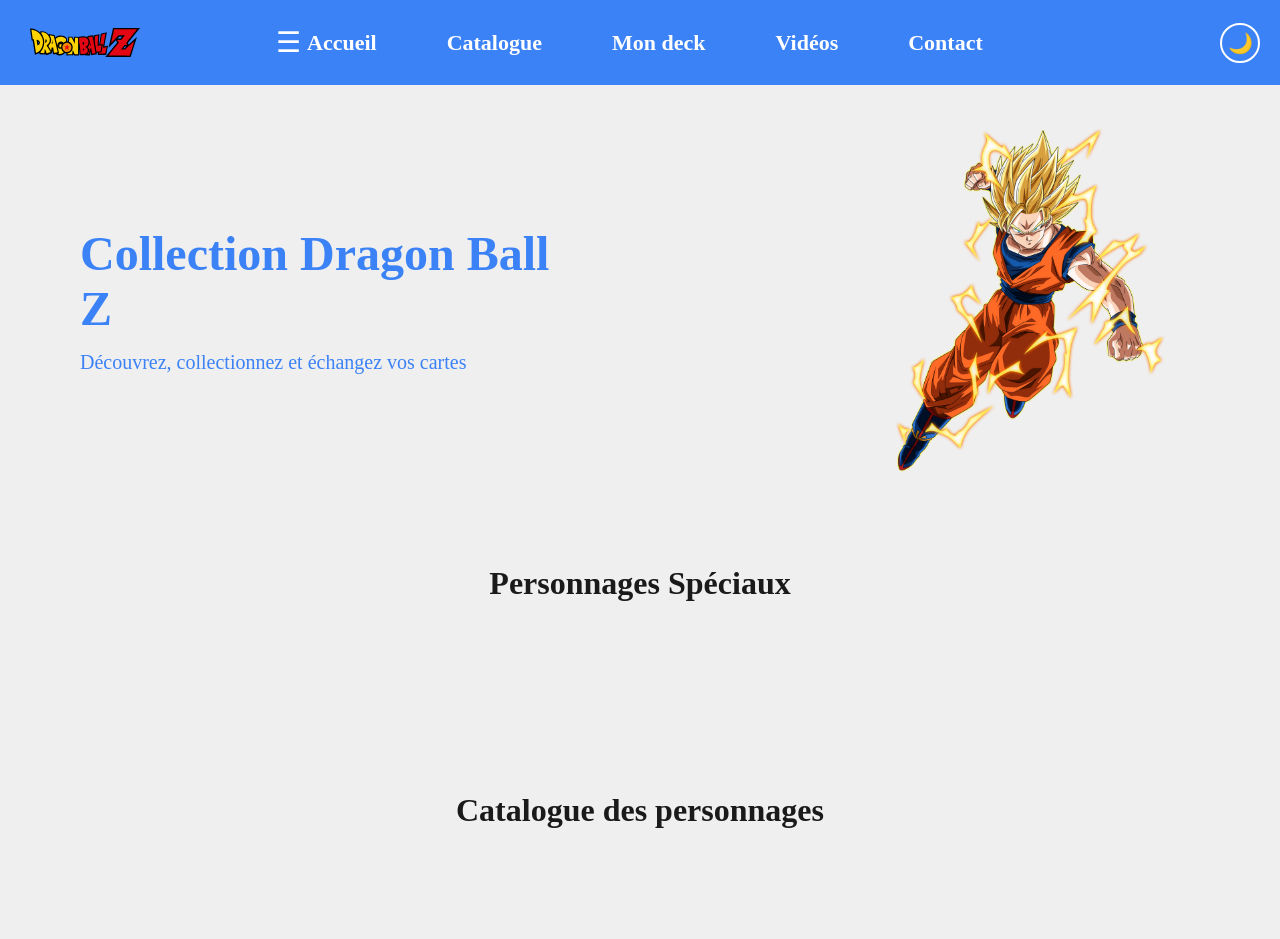
<file: Index.html>
<!DOCTYPE html>
<html lang="en">

<head>
    <meta charset="UTF-8">
    <meta name="viewport" content="width=device-width, initial-scale=1.0">
    <title>Kakarot présentation super saiyan blue</title>
    <link rel="stylesheet" href="style.css">
</head>

<body>

    <header>
        <img class="logo" src="Dragon_Ball_Z_logo.svg" alt="logo">
        <button id="btn-menu" onclick="ouvrirMenu()">☰</button>
        <p class="accueil1" onclick="window.location.href='Index.html'" style="cursor:pointer">Accueil</p>
        <p class="catalogue1" onclick="window.location.href='catalogue.html'" style="cursor:pointer">Catalogue</p>
        <p class="mondeck1" onclick="window.location.href='decks.html'" style="cursor:pointer">Mon deck</p>
        <p class="video1" onclick="window.location.href='tournois.html'" style="cursor:pointer">Vidéos</p>
        <p class="contact1" onclick="window.location.href='contact.html'" style="cursor:pointer">Contact</p>
        <button id="btn-dark" onclick="basculerMode()">🌙</button>
    </header>

    <div id="menu-mobile">
        <p onclick="fermerMenu()">✕</p>
        <p onclick="window.location.href='Index.html'">Accueil</p>
        <p onclick="window.location.href='connexion.html'">Connexion</p>
        <p onclick="window.location.href='decks.html'">Decks Communauté</p>
        <p onclick="window.location.href='tournois.html'">Tournois</p>
    </div>

    <div class="hero">
        <div class="hero-texte">
            <h1 class="hero-titre">Collection Dragon Ball Z</h1>
            <p class="hero-sous-titre">Découvrez, collectionnez et échangez vos cartes</p>
        </div>
        <img class="hero-perso" src="goku.png" alt="Goku">
    </div>

    <h2 class="titre-catalogue">Personnages Spéciaux</h2>
    <div id="grille-speciaux"></div>

    <div id="filtres"></div>

    <h2 class="titre-catalogue">Catalogue des personnages</h2>

    <div id="grille-cartes"></div>

    <script src="main.js"></script>

</body>

</html>
</file>
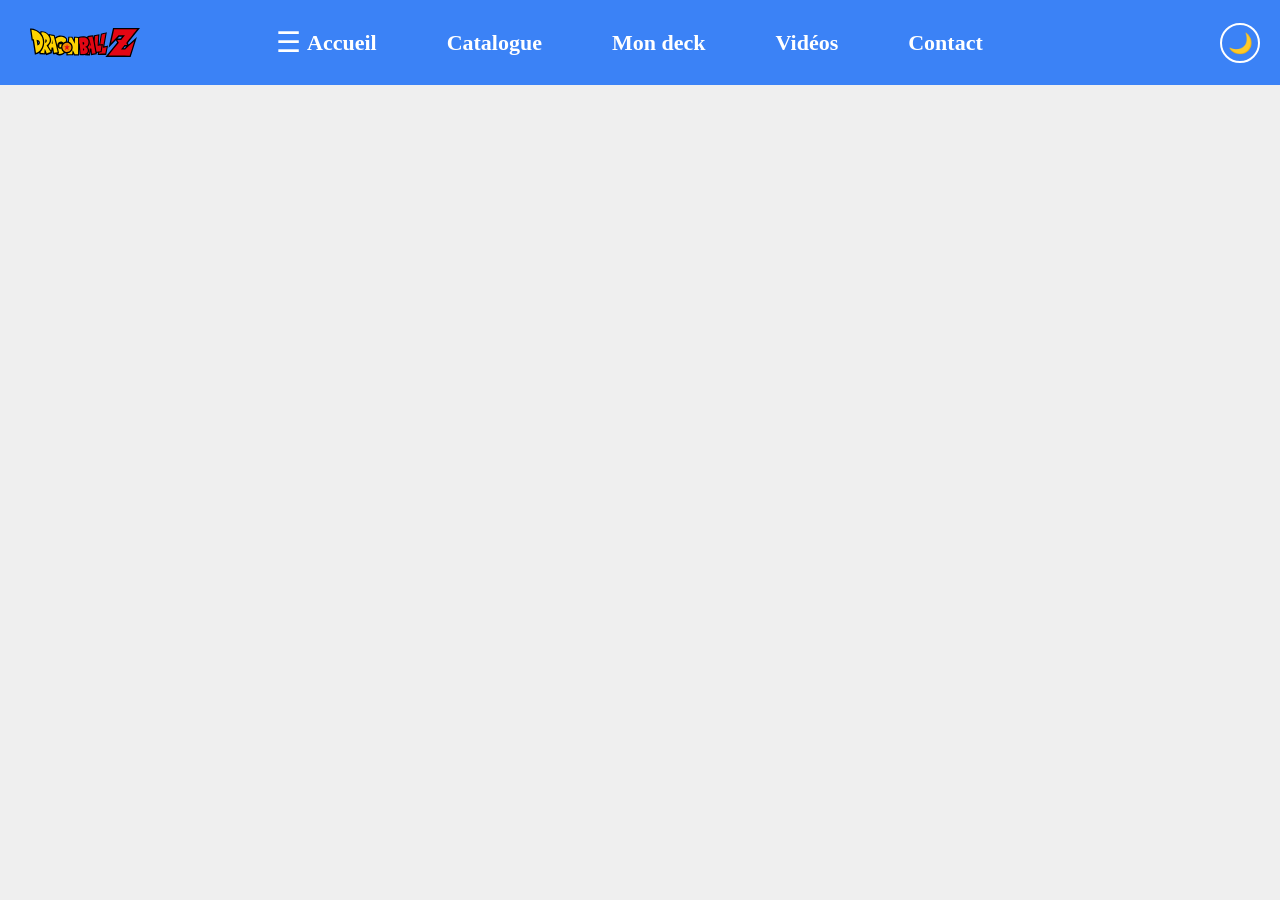
<file: carte.html>
<!DOCTYPE html>
<html lang="en">

<head>
    <meta charset="UTF-8">
    <meta name="viewport" content="width=device-width, initial-scale=1.0">
    <title>Détail personnage</title>
    <link rel="stylesheet" href="style.css">
</head>

<body>
    <header>
        <img class="logo" src="Dragon_Ball_Z_logo.svg" alt="logo">
        <button id="btn-menu" onclick="ouvrirMenu()">☰</button>
        <p class="accueil1" onclick="window.location.href='Index.html'" style="cursor:pointer">Accueil</p>
        <p class="catalogue1" onclick="window.location.href='Index.html'" style="cursor:pointer">Catalogue</p>
        <p class="mondeck1" onclick="window.location.href='decks.html'" style="cursor:pointer">Mon deck</p>
        <p class="video1" onclick="window.location.href='tournois.html'" style="cursor:pointer">Vidéos</p>
        <p class="contact1" onclick="window.location.href='contact.html'" style="cursor:pointer">Contact</p>
        <button id="btn-dark" onclick="basculerMode()">🌙</button>
    </header>

    <div id="detail-perso"></div>

    <script src="carte.js"></script>
</body>

</html>
</file>
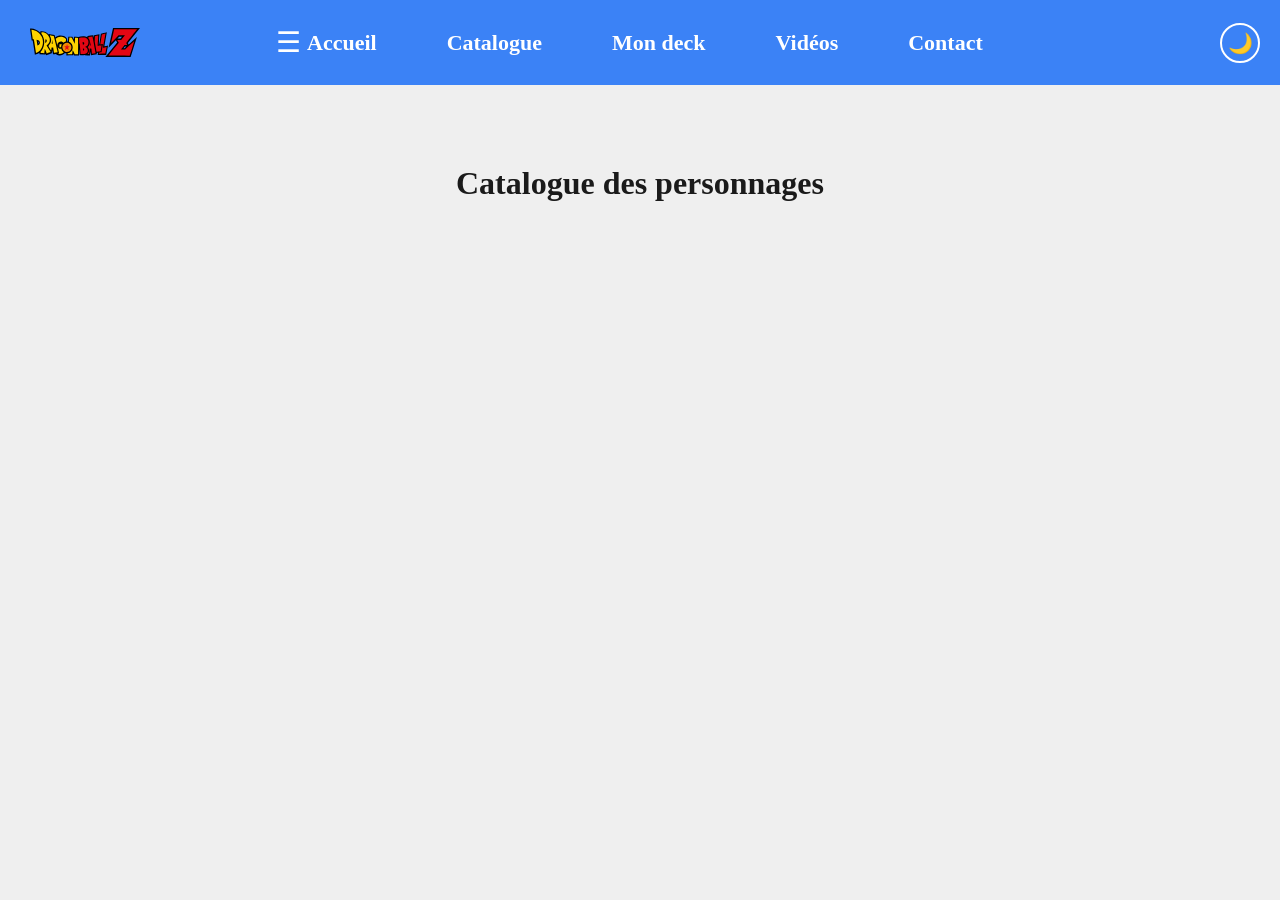
<file: catalogue.html>
<!DOCTYPE html>
<html lang="en">

<head>
    <meta charset="UTF-8">
    <meta name="viewport" content="width=device-width, initial-scale=1.0">
    <title>Catalogue</title>
    <link rel="stylesheet" href="style.css">
</head>

<body>
    <header>
        <img class="logo" src="Dragon_Ball_Z_logo.svg" alt="logo">
        <button id="btn-menu" onclick="ouvrirMenu()">☰</button>
        <p class="accueil1" onclick="window.location.href='Index.html'" style="cursor:pointer">Accueil</p>
        <p class="catalogue1" onclick="window.location.href='catalogue.html'" style="cursor:pointer">Catalogue</p>
        <p class="mondeck1" onclick="window.location.href='decks.html'" style="cursor:pointer">Mon deck</p>
        <p class="video1" onclick="window.location.href='tournois.html'" style="cursor:pointer">Vidéos</p>
        <p class="contact1" onclick="window.location.href='contact.html'" style="cursor:pointer">Contact</p>
        <button id="btn-dark" onclick="basculerMode()">&#127769;</button>
    </header>

    <div id="menu-mobile">
        <p onclick="fermerMenu()">✕</p>
        <p onclick="window.location.href='Index.html'">Accueil</p>
        <p onclick="window.location.href='connexion.html'">Connexion</p>
        <p onclick="window.location.href='decks.html'">Decks Communauté</p>
        <p onclick="window.location.href='tournois.html'">Tournois</p>
    </div>

    <div id="filtres"></div>
    <h2 class="titre-catalogue">Catalogue des personnages</h2>
    <div id="grille-cartes"></div>

    <script src="main.js"></script>
</body>

</html>
</file>
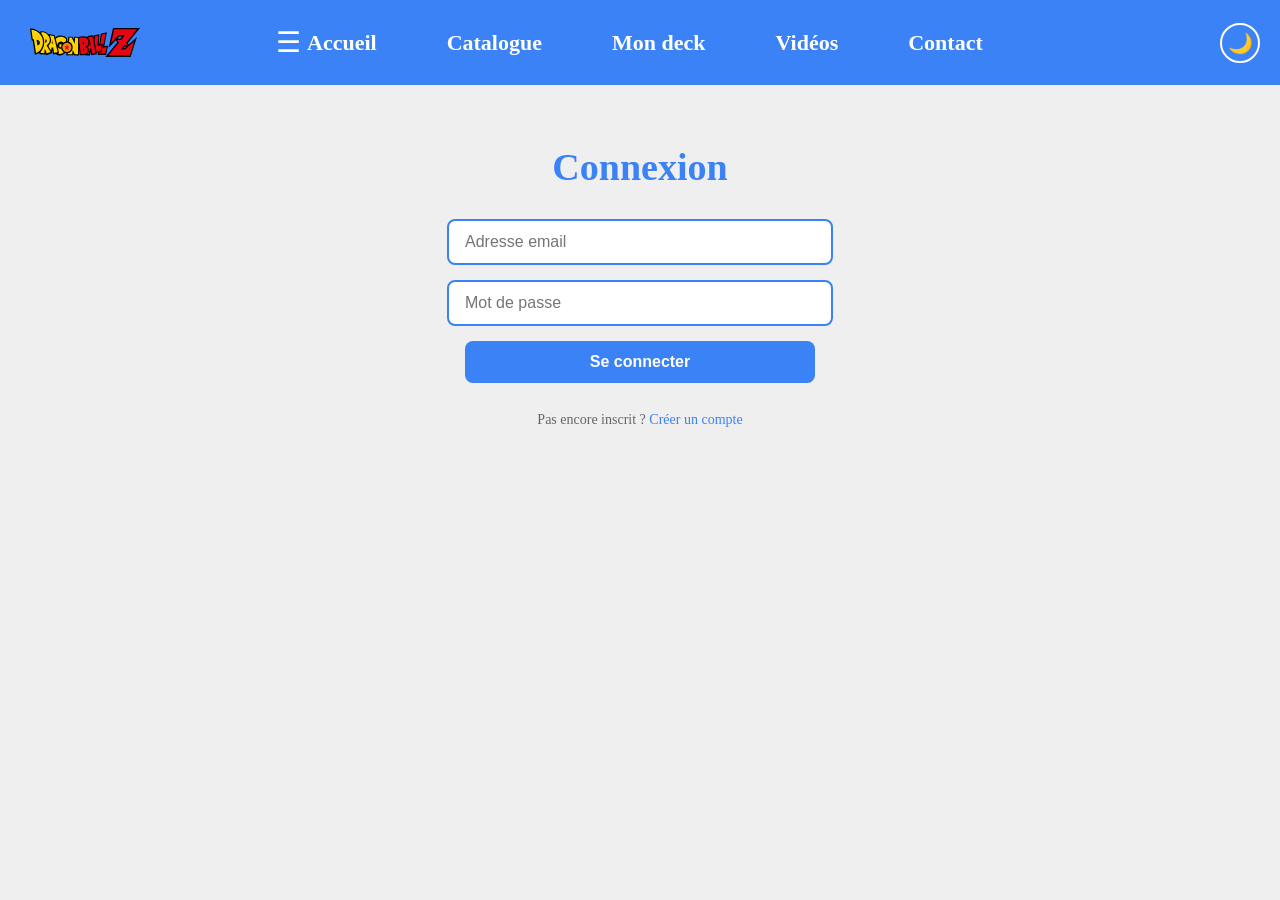
<file: connexion.html>
<!DOCTYPE html>
<html lang="en">

<head>
    <meta charset="UTF-8">
    <meta name="viewport" content="width=device-width, initial-scale=1.0">
    <title>Connexion</title>
    <link rel="stylesheet" href="style.css">
</head>

<body>
    <header>
        <img class="logo" src="Dragon_Ball_Z_logo.svg" alt="logo">
        <button id="btn-menu" onclick="ouvrirMenu()">☰</button>
        <p class="accueil1" onclick="window.location.href='Index.html'" style="cursor:pointer">Accueil</p>
        <p class="catalogue1" onclick="window.location.href='catalogue.html'" style="cursor:pointer">Catalogue</p>
        <p class="mondeck1" onclick="window.location.href='decks.html'" style="cursor:pointer">Mon deck</p>
        <p class="video1" onclick="window.location.href='tournois.html'" style="cursor:pointer">Vidéos</p>
        <p class="contact1" onclick="window.location.href='contact.html'" style="cursor:pointer">Contact</p>
        <button id="btn-dark" onclick="basculerMode()">🌙</button>
    </header>

    <div class="page-contenu">
        <h2>Connexion</h2>
        <div class="formulaire">
            <input type="email" placeholder="Adresse email" class="champ-input">
            <input type="password" placeholder="Mot de passe" class="champ-input">
            <button class="btn-connexion">Se connecter</button>
            <p class="lien-inscription">Pas encore inscrit ? <span onclick="alert('Inscription bientôt disponible')"
                    style="cursor:pointer;color:#3b82f6">Créer un compte</span></p>
        </div>
    </div>

    <script src="main.js"></script>
</body>

</html>
</file>
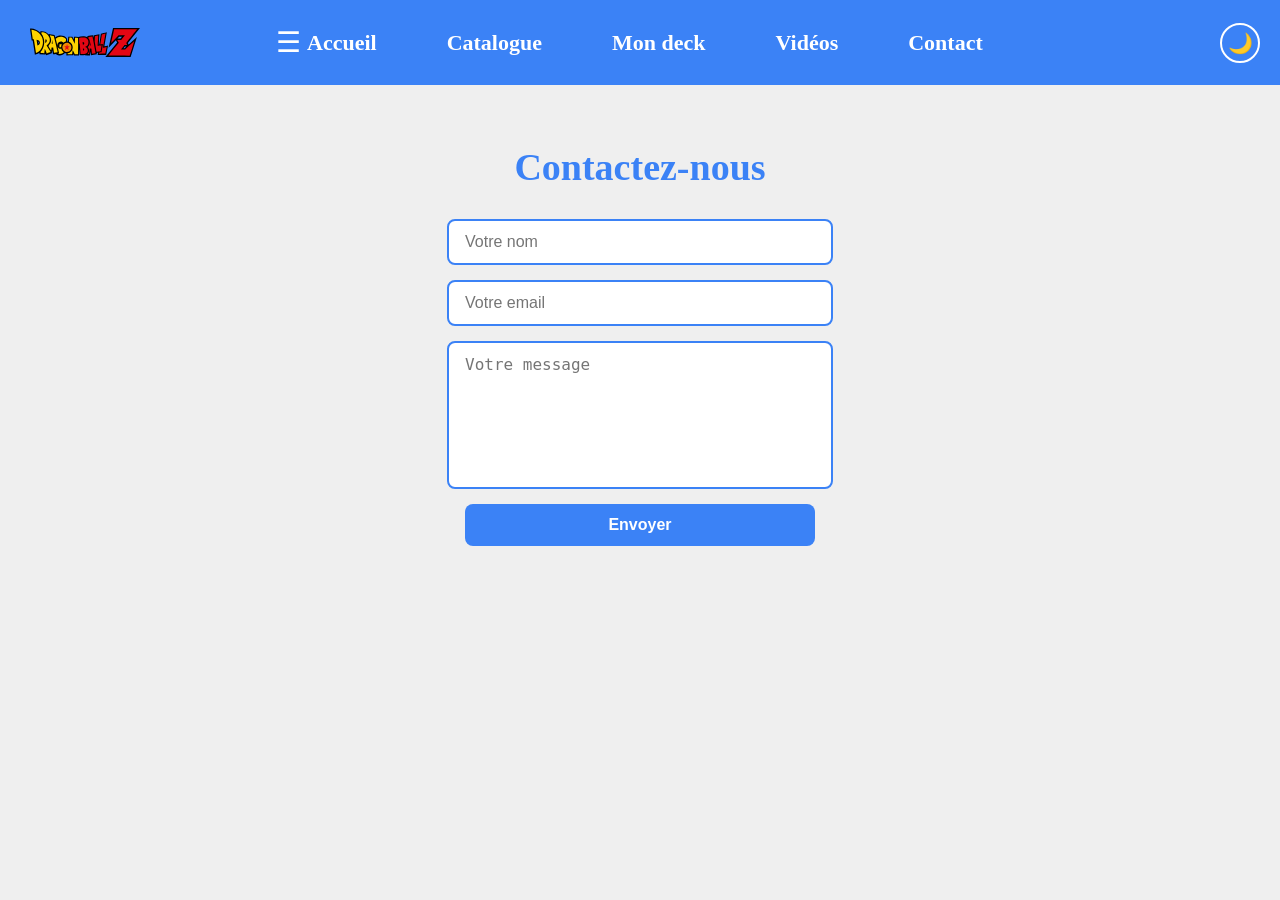
<file: contact.html>
<!DOCTYPE html>
<html lang="en">

<head>
    <meta charset="UTF-8">
    <title>Contact</title>
    <link rel="stylesheet" href="style.css">
</head>

<body>
    <header>
        <img class="logo" src="Dragon_Ball_Z_logo.svg" alt="logo">
        <button id="btn-menu" onclick="ouvrirMenu()">☰</button>
        <p class="accueil1" onclick="window.location.href='Index.html'" style="cursor:pointer">Accueil</p>
        <p class="catalogue1" onclick="window.location.href='catalogue.html'" style="cursor:pointer">Catalogue</p>
        <p class="mondeck1" onclick="window.location.href='decks.html'" style="cursor:pointer">Mon deck</p>
        <p class="video1" onclick="window.location.href='tournois.html'" style="cursor:pointer">Vidéos</p>
        <p class="contact1" onclick="window.location.href='contact.html'" style="cursor:pointer">Contact</p>
        <button id="btn-dark" onclick="basculerMode()">🌙</button>
    </header>
    <div class="page-contenu">
        <h2>Contactez-nous</h2>
        <div class="formulaire">
            <input type="text" placeholder="Votre nom" class="champ-input">
            <input type="email" placeholder="Votre email" class="champ-input">
            <textarea placeholder="Votre message" class="champ-input" style="height:120px;resize:none;"></textarea>
            <button class="btn-connexion" onclick="alert('Message envoyé !')">Envoyer</button>
        </div>
    </div>
    <script src="main.js"></script>
</body>

</html>
</file>
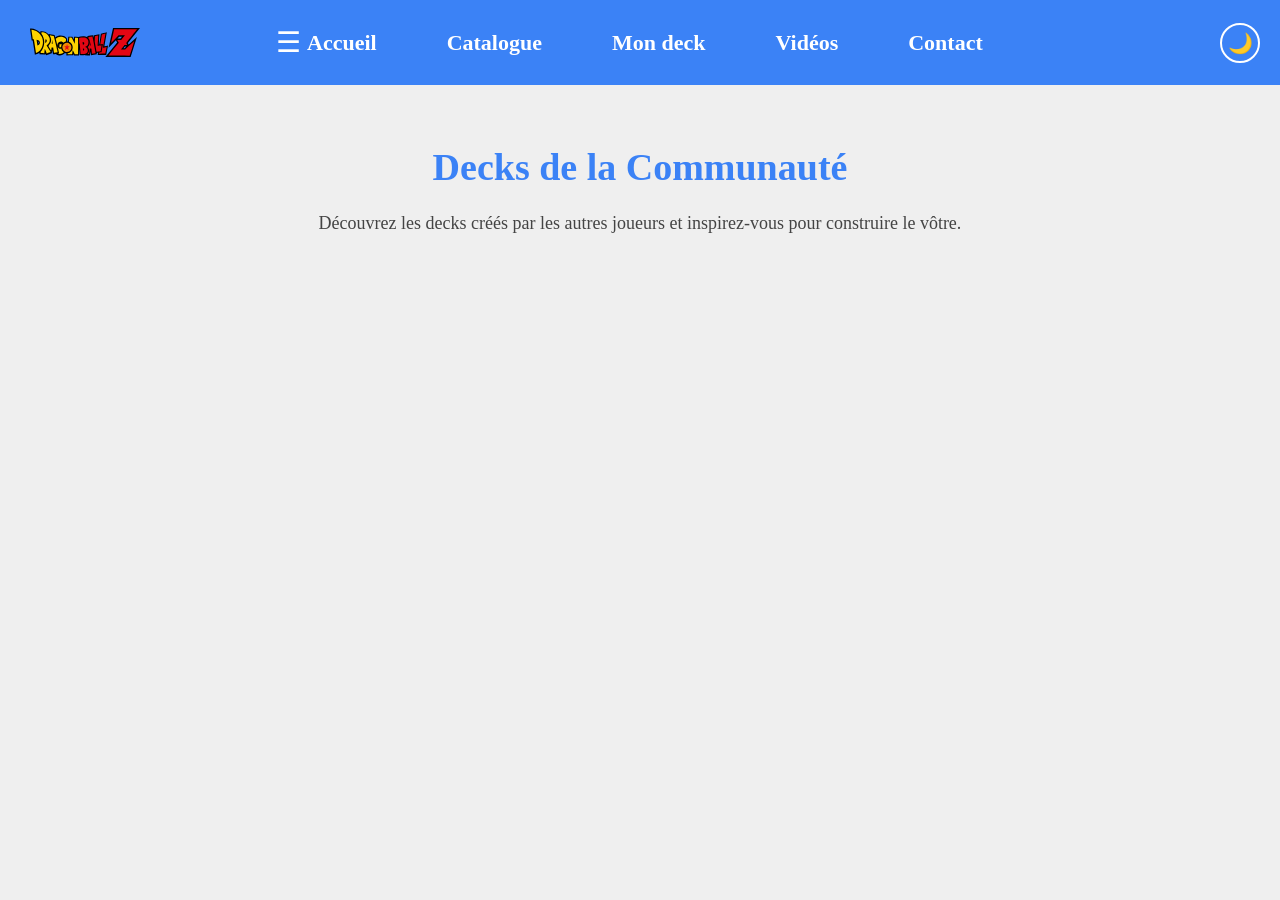
<file: decks.html>
<!DOCTYPE html>
<html lang="en">

<head>
    <meta charset="UTF-8">
    <meta name="viewport" content="width=device-width, initial-scale=1.0">
    <title>Decks Communauté</title>
    <link rel="stylesheet" href="style.css">
</head>

<body>
    <header>
        <img class="logo" src="Dragon_Ball_Z_logo.svg" alt="logo">
        <button id="btn-menu" onclick="ouvrirMenu()">☰</button>
        <p class="accueil1" onclick="window.location.href='Index.html'" style="cursor:pointer">Accueil</p>
        <p class="catalogue1" onclick="window.location.href='catalogue.html'" style="cursor:pointer">Catalogue</p>
        <p class="mondeck1" onclick="window.location.href='decks.html'" style="cursor:pointer">Mon deck</p>
        <p class="video1" onclick="window.location.href='tournois.html'" style="cursor:pointer">Vidéos</p>
        <p class="contact1" onclick="window.location.href='contact.html'" style="cursor:pointer">Contact</p>
        <button id="btn-dark" onclick="basculerMode()">🌙</button>
    </header>
    <div class="page-contenu">
        <h2>Decks de la Communauté</h2>
        <p class="page-description">Découvrez les decks créés par les autres joueurs et inspirez-vous pour construire le
            vôtre.</p>
    </div>
    <script src="main.js"></script>
</body>

</html>
</file>
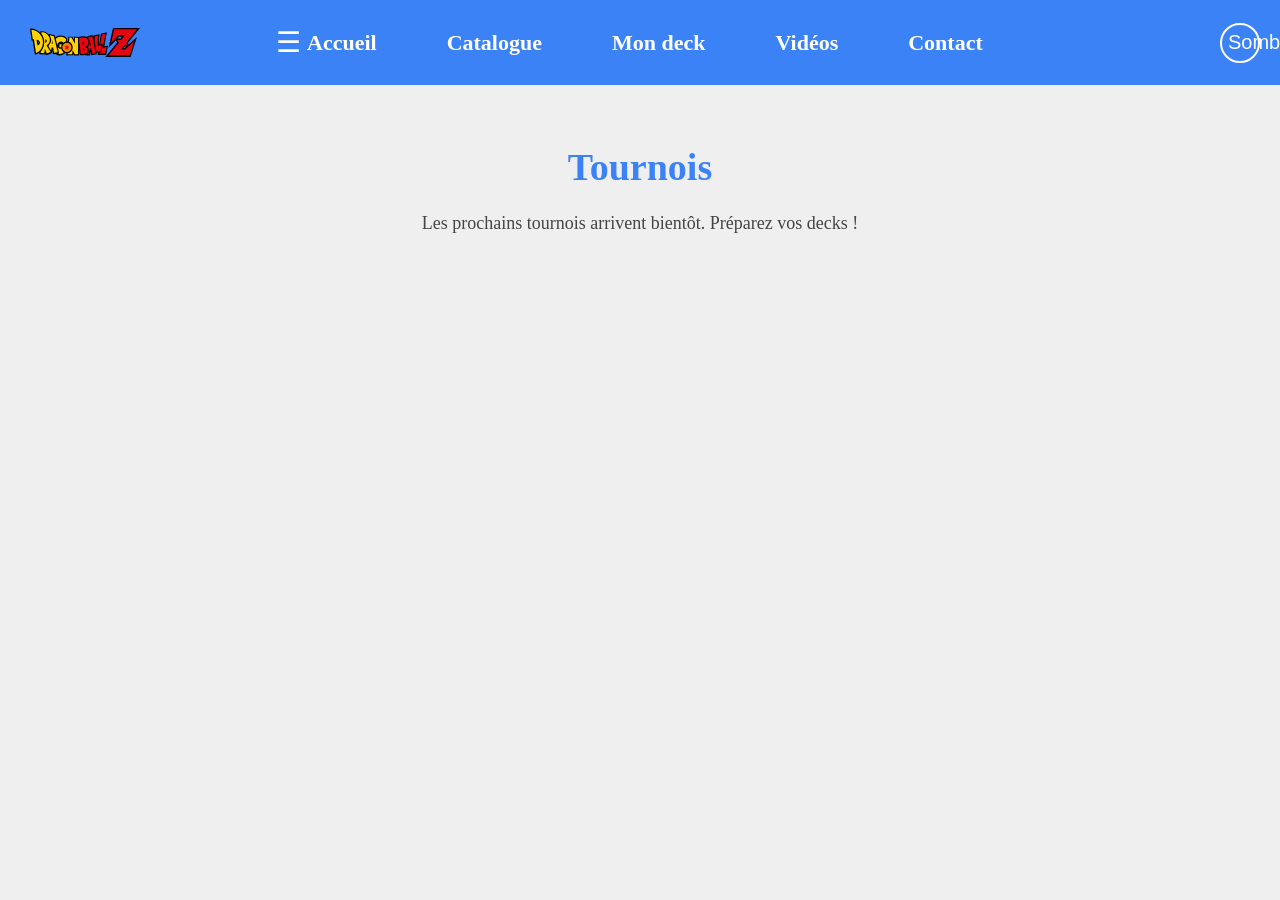
<file: tournois.html>
<!DOCTYPE html>
<html lang="en">

<head>
    <meta charset="UTF-8">
    <meta name="viewport" content="width=device-width, initial-scale=1.0">
    <title>Tournois</title>
    <link rel="stylesheet" href="style.css">
</head>

<body>
    <header>
        <img class="logo" src="Dragon_Ball_Z_logo.svg" alt="logo">
        <button id="btn-menu" onclick="ouvrirMenu()">☰</button>
        <p class="accueil1" onclick="window.location.href='Index.html'" style="cursor:pointer">Accueil</p>
        <p class="catalogue1" onclick="window.location.href='Index.html'" style="cursor:pointer">Catalogue</p>
        <p class="mondeck1" onclick="window.location.href='decks.html'" style="cursor:pointer">Mon deck</p>
        <p class="video1" onclick="window.location.href='tournois.html'" style="cursor:pointer">Vidéos</p>
        <p class="contact1" onclick="window.location.href='contact.html'" style="cursor:pointer">Contact</p>
        <button id="btn-dark" onclick="basculerMode()">Sombre</button>
    </header>
    <div class="page-contenu">
        <h2>Tournois</h2>
        <p class="page-description">Les prochains tournois arrivent bientôt. Préparez vos decks !</p>
    </div>

    <script src="main.js"></script>
</body>

</html>
</file>
<file: style.css>
body {
    margin: 0;
    background-color: #efefef;
    font-family: Georgia, 'Times New Roman', Times, serif;
}

header {
    width: 100%;
    height: 85px;
    background-color: #3b82f6;
    display: flex;
    align-items: center;
    padding-left: 30px;
    box-sizing: border-box;
}

.logo {
    width: 110px;
    height: auto;
    margin-right: 110px;
}

.accueil1,
.catalogue1,
.mondeck1,
.video1,
.contact1 {
    margin: 0 70px 0 0;
    font-size: 22px;
    color: white;
    font-weight: bold;
}

#btn-menu {
    display: block;
    margin-left: 20px;
    background: none;
    border: none;
    color: white;
    font-size: 28px;
    cursor: pointer;
}

#btn-dark {
    margin-left: auto;
    margin-right: 20px;
    background: none;
    border: 2px solid white;
    color: white;
    font-size: 20px;
    border-radius: 50%;
    width: 40px;
    height: 40px;
    cursor: pointer;
}

#menu-mobile {
    display: none;
    position: fixed;
    top: 0;
    left: 0;
    width: 260px;
    height: 100%;
    background-color: #1a1a2e;
    padding: 30px 20px;
    box-shadow: 4px 0 15px rgba(0, 0, 0, 0.3);
    z-index: 999;
}

#menu-mobile p {
    color: white;
    font-size: 20px;
    font-weight: bold;
    margin: 20px 0;
    cursor: pointer;
}

.hero {
    display: flex;
    align-items: center;
    justify-content: space-between;
    padding: 40px 80px;
    background-color: #efefef;
    min-height: 300px;
    overflow: hidden;
}

.hero-texte {
    color: #3b82f6;
    max-width: 500px;
}

.hero-titre {
    font-size: 48px;
    margin: 0 0 15px 0;
    color: #3b82f6;
}

.hero-sous-titre {
    font-size: 20px;
    margin: 0;
    color: #3b82f6;
}

.hero-perso {
    height: 350px;
    object-fit: contain;
    animation: flotter 3s ease-in-out infinite;
}

@keyframes flotter {
    0% {
        transform: translateY(0px);
    }

    50% {
        transform: translateY(-20px);
    }

    100% {
        transform: translateY(0px);
    }
}

.titre-catalogue {
    text-align: center;
    font-size: 32px;
    font-weight: bold;
    color: #1a1a1a;
    margin: 50px 0 30px 0;
}

#grille-cartes,
#grille-speciaux {
    display: grid;
    grid-template-columns: repeat(auto-fill, 200px);
    gap: 25px;
    justify-content: center;
    padding: 20px 40px 60px 40px;
}

.carte {
    background-color: white;
    border-radius: 12px;
    box-shadow: 0 4px 15px rgba(0, 0, 0, 0.15);
    overflow: hidden;
    text-align: center;
    transition: transform 0.2s;
}

.carte:hover {
    transform: translateY(-6px);
}

.carte img {
    width: 100%;
    height: 220px;
    object-fit: cover;
    object-position: top;
}

.nom-carte {
    font-size: 15px;
    font-weight: bold;
    color: #1a1a1a;
    margin: 10px 8px 4px 8px;
}

.race-carte {
    font-size: 13px;
    color: #3b82f6;
    margin: 0 8px 12px 8px;
    font-style: italic;
}

.carte-speciale {
    border: 2px solid #f59e0b;
    position: relative;
}

.badge-special {
    background-color: #f59e0b;
    color: white;
    font-size: 11px;
    font-weight: bold;
    padding: 4px 8px;
    text-align: center;
}

#filtres {
    display: flex;
    flex-wrap: wrap;
    justify-content: center;
    gap: 10px;
    margin: 30px 20px 10px 20px;
}

.btn-filtre {
    padding: 8px 18px;
    border: 2px solid #3b82f6;
    background: white;
    color: #3b82f6;
    border-radius: 20px;
    font-size: 14px;
    font-weight: bold;
    cursor: pointer;
    transition: all 0.2s;
}

.btn-filtre:hover,
.btn-filtre.actif {
    background: #3b82f6;
    color: white;
}

.detail-carte {
    display: flex;
    align-items: center;
    gap: 40px;
    padding: 60px 80px;
    max-width: 900px;
    margin: 0 auto;
}

.detail-carte img {
    width: 300px;
    height: auto;
    border-radius: 12px;
    box-shadow: 0 8px 25px rgba(0, 0, 0, 0.2);
}

.detail-infos h1 {
    font-size: 42px;
    color: #3b82f6;
    margin: 0 0 20px 0;
}

.detail-infos p {
    font-size: 18px;
    color: #1a1a1a;
    margin: 10px 0;
}

.detail-infos button {
    margin-top: 30px;
    padding: 12px 24px;
    background-color: #3b82f6;
    color: white;
    border: none;
    border-radius: 8px;
    font-size: 16px;
    cursor: pointer;
}

.page-contenu {
    max-width: 800px;
    margin: 60px auto;
    padding: 0 40px;
    text-align: center;
}

.page-contenu h2 {
    font-size: 38px;
    color: #3b82f6;
    margin-bottom: 20px;
}

.page-description {
    font-size: 18px;
    color: #444;
    line-height: 1.6;
}

.formulaire {
    display: flex;
    flex-direction: column;
    align-items: center;
    gap: 15px;
    margin-top: 30px;
}

.champ-input {
    width: 350px;
    padding: 12px 16px;
    font-size: 16px;
    border: 2px solid #3b82f6;
    border-radius: 8px;
    outline: none;
}

.btn-connexion {
    width: 350px;
    padding: 12px;
    background-color: #3b82f6;
    color: white;
    border: none;
    border-radius: 8px;
    font-size: 16px;
    font-weight: bold;
    cursor: pointer;
}

.lien-inscription {
    font-size: 14px;
    color: #666;
}

body.dark {
    background-color: #1a1a2e;
}

body.dark .hero {
    background-color: #0f0f1a;
}

body.dark .hero-titre {
    color: #f97316;
}

body.dark .hero-sous-titre {
    color: #aaaaaa;
}

body.dark .titre-catalogue {
    color: #e0e0e0;
}

body.dark .carte {
    background-color: #16213e;
}

body.dark .nom-carte {
    color: #e0e0e0;
}
</file>
